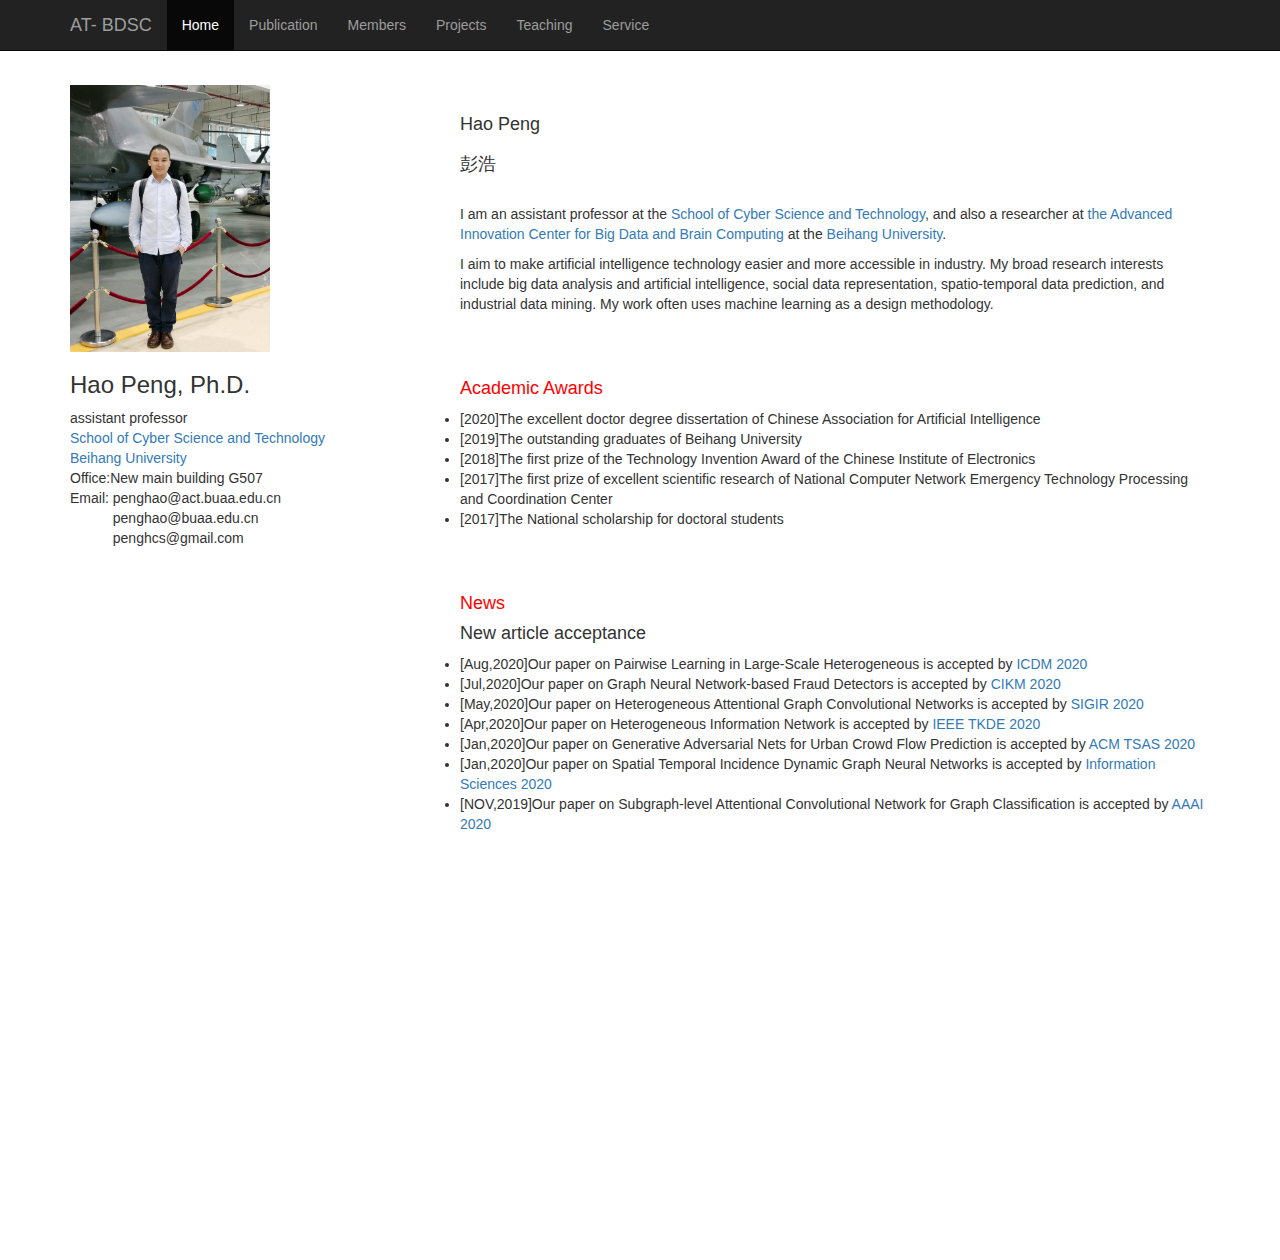
<file: index.html>
<!DOCTYPE html>
<html lang="en">
  <head>
    <meta charset="utf-8">
    <meta http-equiv="X-UA-Compatible" content="IE=edge">
    <meta name="viewport" content="width=device-width, initial-scale=1">
    <!-- The above 3 meta tags *must* come first in the head; any other head content must come *after* these tags -->
    <!--<link rel="icon" href="favicon.ico">-->

    <title>AT- BDSC</title>

    <!-- Bootstrap core CSS -->
    <link href="css/bootstrap.min.css" rel="stylesheet">

    <!-- Custom styles for this template -->
    <link href="css/homepage.css" rel="stylesheet">
    <link href="css/tooltip-viewport.css" rel="stylesheet">

    <!-- Just for debugging purposes. Don't actually copy these 2 lines! -->
    <!--[if lt IE 9]><script src="assets/js/ie8-responsive-file-warning.js"></script><![endif]-->
    <script src="js/ie-emulation-modes-warning.js"></script>

   
  </head>

  <body>

    <!-- ===========   Navigation =============== -->
    <nav class="navbar navbar-inverse navbar-fixed-top">
      <div class="container">
        <div class="navbar-header">
          <button type="button" class="navbar-toggle collapsed" data-toggle="collapse" data-target="#navbar" aria-expanded="false" aria-controls="navbar">
            <span class="sr-only">Toggle navigation</span>
            <span class="icon-bar"></span>
            <span class="icon-bar"></span>
            <span class="icon-bar"></span>
          </button>
          <a class="navbar-brand" href="#">AT- BDSC </a>
        </div>
        <div id="navbar" class="collapse navbar-collapse">
          <ul class="nav navbar-nav">
            <li class="active"><a href="#">Home</a></li>
            <li><a href="publication.html">Publication</a></li>
            <li><a href="people.html">Members</a></li>
            <li><a href="projects.html">Projects</a></li>
            <li><a href="teaching.html">Teaching</a></li>
            <li><a href="service.html">Service</a></li>
          </ul>
        </div><!--/.nav-collapse -->
      </div>
    </nav>


    <!-- ===========   Main Container =============== -->
    <div class="container">

     <div class="row" itemprop="author" itemscope itemtype="http://schema.org/Person" itemref="person-email person-address">
  <div class="col-xs-12 col-md-4">
     <div style="padding-bottom:10px; padding-top:35px">
        <img src="img/penghao.jpg" width="200">
        <h3>
             Hao Peng, Ph.D. 
        </h3>
            assistant professor  <br>
            <a href="http://cst.buaa.edu.cn/index.htm">School of Cyber Science and Technology </a><br>
            <a href="https://ev.buaa.edu.cn/">Beihang University </a><br>
            Office:New main building G507 <br>
            Email: penghao@act.buaa.edu.cn <br>		&nbsp;&nbsp;&nbsp;&nbsp;&nbsp;&nbsp;&nbsp;&nbsp;&nbsp;&nbsp;&nbsp;penghao@buaa.edu.cn<br>
			&nbsp;&nbsp;&nbsp;&nbsp;&nbsp;&nbsp;&nbsp;&nbsp;&nbsp;&nbsp;&nbsp;penghcs@gmail.com
	  </div>
  </div>
  <div class="col-xs-12 col-md-8" itemprop="description">

    

<h4 style="padding-top:55px">Hao Peng <br><br>彭浩<br><br></h4>


<p>I am an assistant professor at the <a href="http://cst.buaa.edu.cn/" target="_blank">School of Cyber Science and Technology</a>, and also a researcher at <a href="http://bdbc.buaa.edu.cn/?lang=en" target="_blank">the Advanced Innovation Center for Big Data and Brain Computing</a> at the <a href="https://ev.buaa.edu.cn/" target="_blank">Beihang University</a>.


<p>I aim to make artificial intelligence technology easier and more accessible in industry. My broad research interests include big data analysis and artificial intelligence, social data representation, spatio-temporal data prediction, and industrial data mining. My work often uses machine learning as a design methodology.</a></p>

<!--p>I am a recipient of the excellent doctor degree dissertation of Chinese Association for Artificial Intelligence,2020;the outstanding graduates of Beihang University,2019;the grand class of Technological Invention Award of Chinese Institute of Electronics, 2018; the first prize of excellent scientific research of National Computer Network Emergency Technology Processing and Coordination Center,2017;National scholarship for doctoral  students,2017</p-->

<h4 style="padding-top:55px"><font color="red">Academic Awards</font><br></h4>
<li>[2020]The excellent doctor degree dissertation of Chinese Association for Artificial Intelligence </li>	    
<li>[2019]The outstanding graduates of Beihang University</li>
<li>[2018]The first prize of the Technology Invention Award of the Chinese Institute of Electronics</li>
<li>[2017]The first prize of excellent scientific research of National Computer Network Emergency Technology Processing and Coordination Center</li>
<li>[2017]The National scholarship for doctoral students</li>


<h4 style="padding-top:55px"><font color="red">News</font><br></h4>
<h4>New article acceptance<br></h4>
<li>[Aug,2020]Our paper on Pairwise Learning in Large-Scale Heterogeneous is accepted by <a href="">ICDM 2020</a></li>	    
<li>[Jul,2020]Our paper on Graph Neural Network-based Fraud Detectors is accepted by <a href="">CIKM 2020</a></li>
<li>[May,2020]Our paper on Heterogeneous Attentional Graph Convolutional Networks is accepted by <a href="http://sigir.org/sigir2020/">SIGIR 2020</a></li>
<li>[Apr,2020]Our paper on Heterogeneous Information Network is accepted by <a href="https://ieeexplore.ieee.org/xpl/RecentIssue.jsp?punumber=69">IEEE TKDE 2020</a></li>
<li>[Jan,2020]Our paper on Generative Adversarial Nets for Urban Crowd Flow Prediction is accepted by <a href="https://dl.acm.org/doi/abs/10.1145/3378889">ACM TSAS 2020</a></li>
<li>[Jan,2020]Our paper on Spatial Temporal Incidence Dynamic Graph Neural Networks is accepted by <a href="https://www.journals.elsevier.com/information-sciences">Information Sciences 2020</a></li>
<li>[NOV,2019]Our paper on Subgraph-level Attentional Convolutional Network for Graph Classification is accepted by <a href="https://aaai.org/Conferences/AAAI-20/">AAAI 2020</a></li>


   
  </div>
</div>
      </div>
	  
	 

      <!--div style="padding-bottom:10px; padding-top:35px">
        <h4>Acknowledgements of Support</h4>
            <img src="images/nsf.png" height="100">
            <img src="images/huawei.png" height="100">
            <img src="images/adobe.jpg" height="100">
      </div-->

    </div><!-- /.container -->


    <!-- Bootstrap core JavaScript
    ================================================== -->
    <!-- Placed at the end of the document so the pages load faster -->
    <script src="js/jquery.min.js"></script>
    <script src="js/bootstrap.min.js"></script>
    <script src="js/tooltip-viewport.js"></script>
    <!-- IE10 viewport hack for Surface/desktop Windows 8 bug -->
    <script src="js/ie10-viewport-bug-workaround.js"></script>

  </body>
</html>
</file>
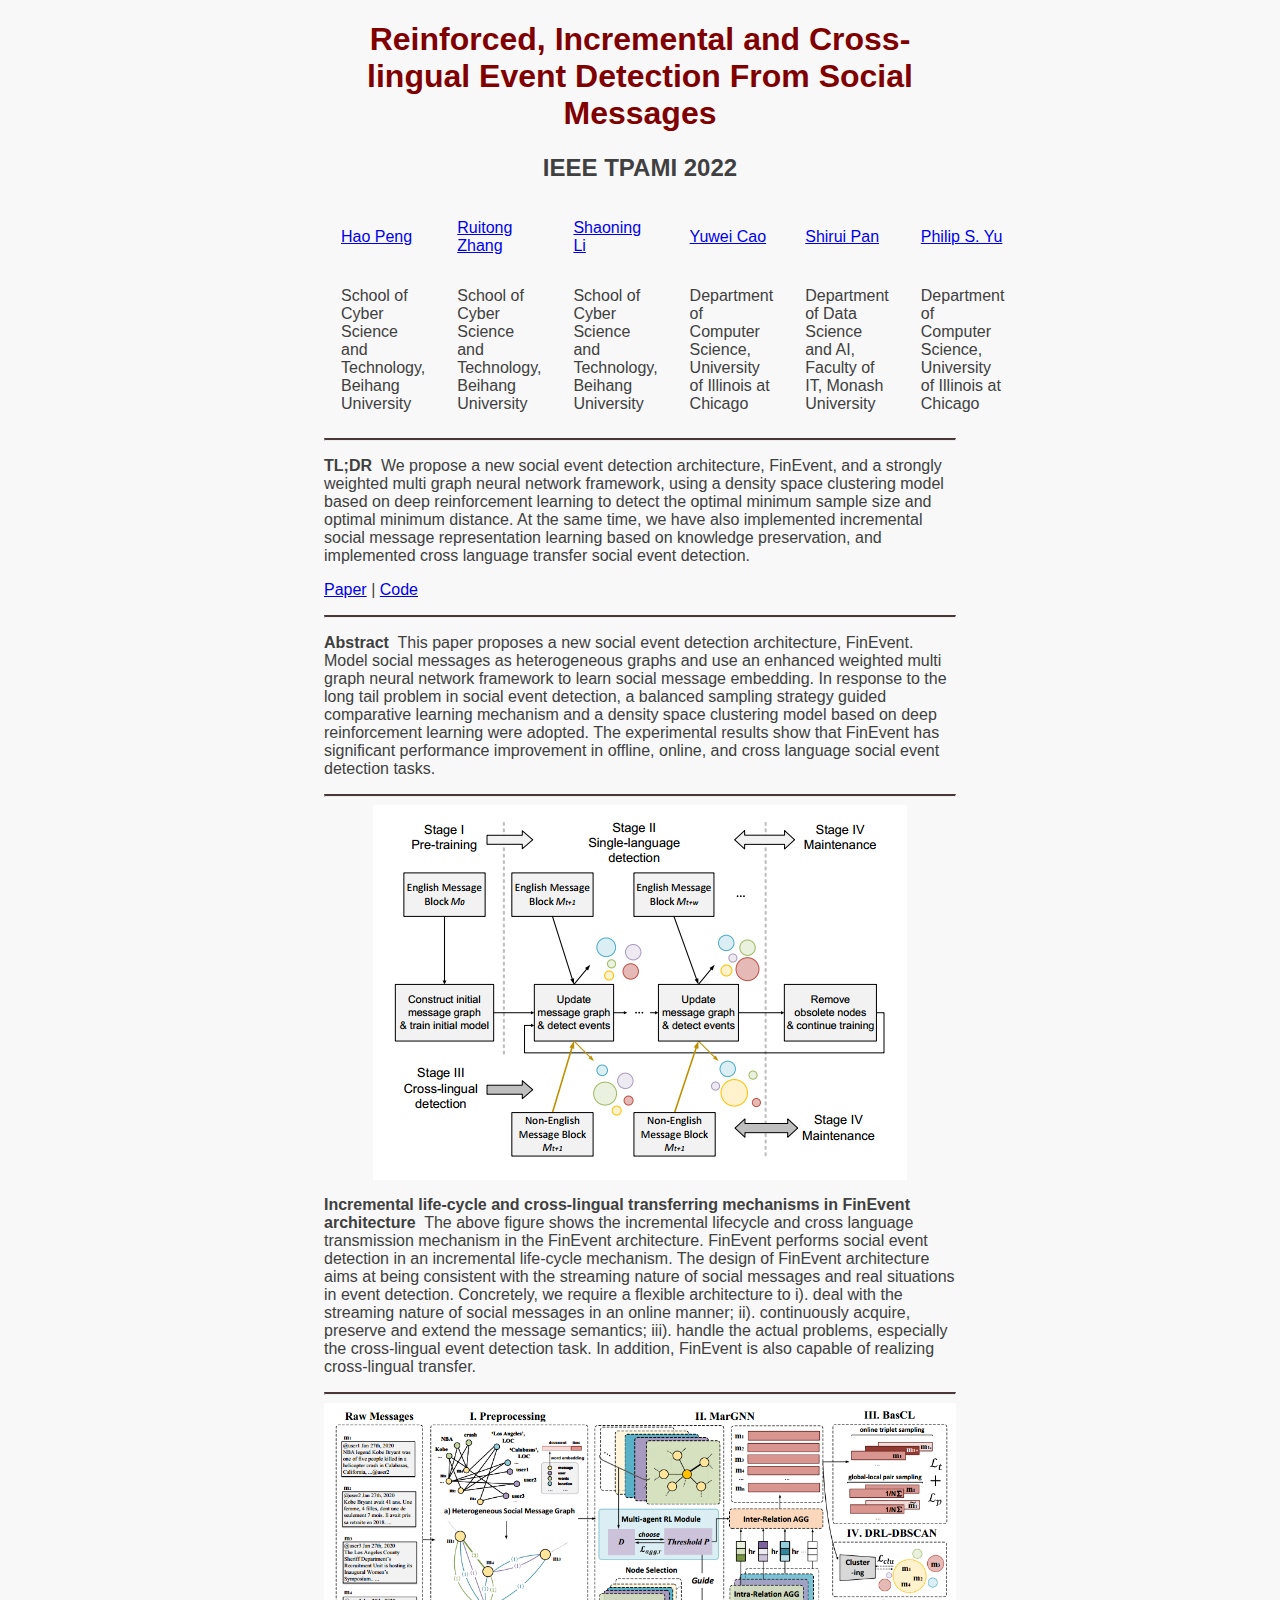
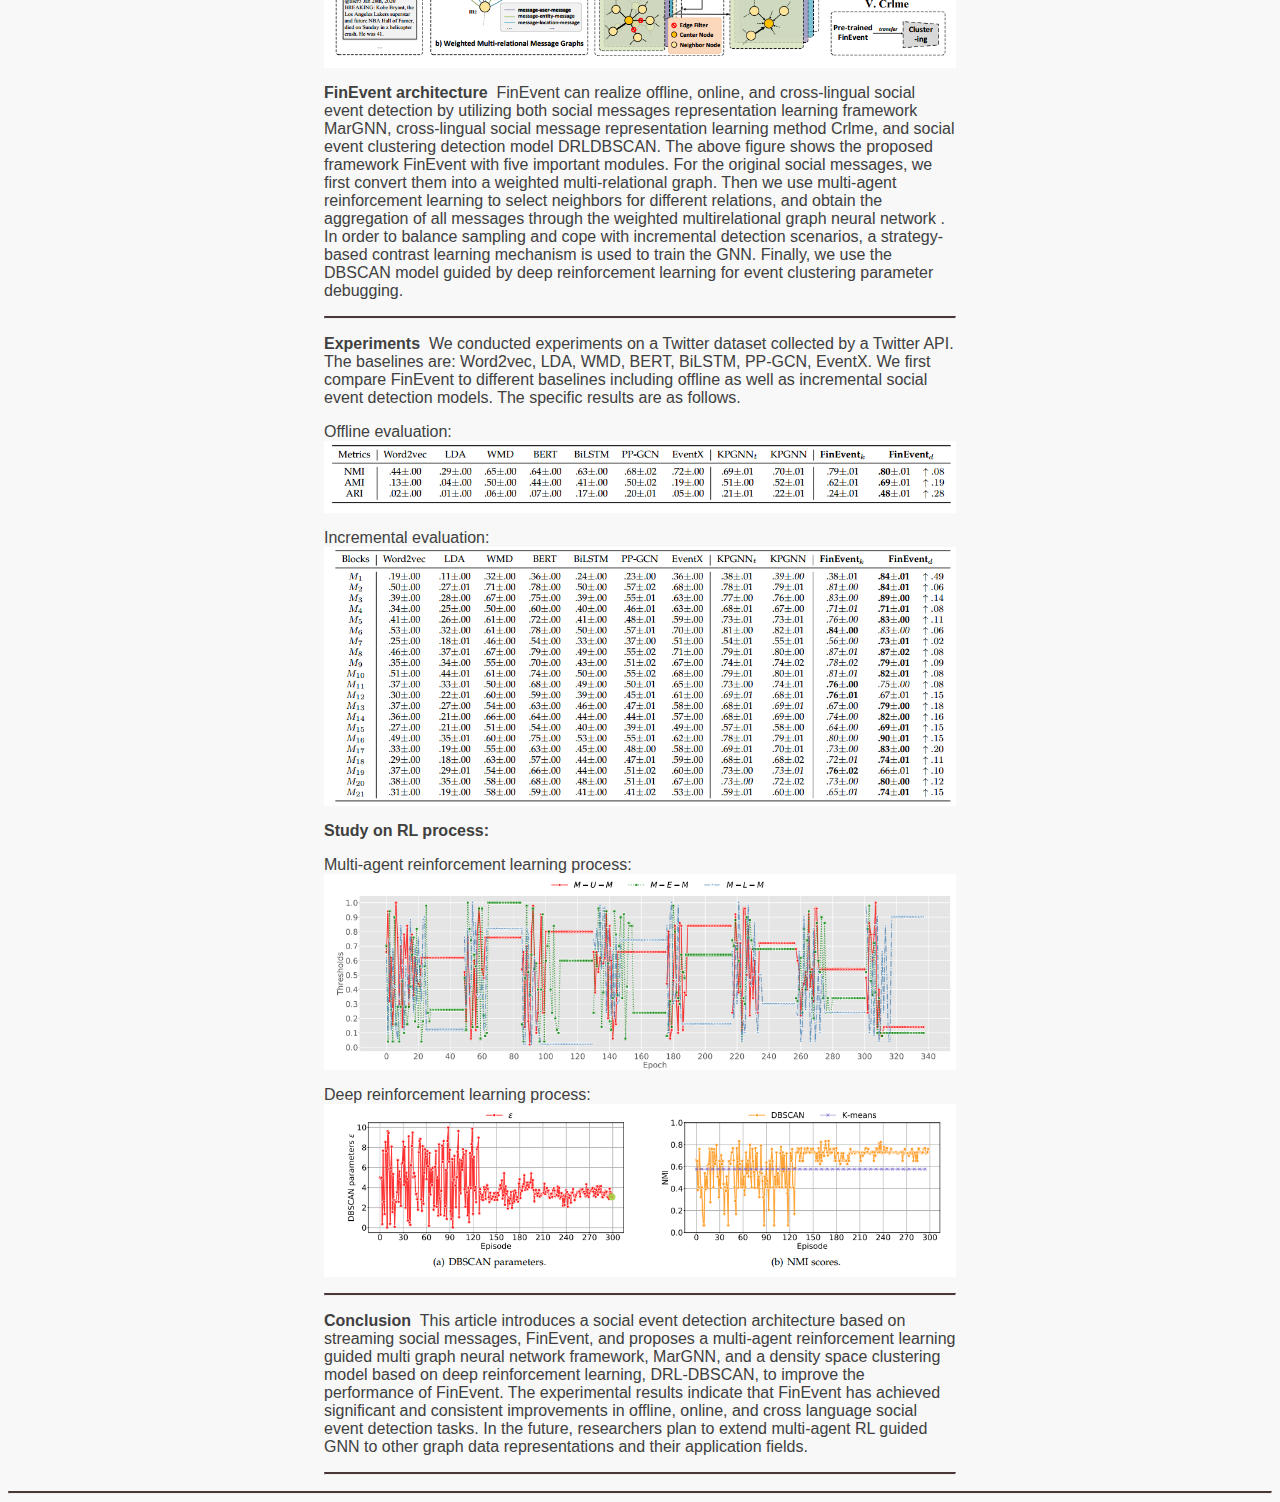
<file: projectpaper/FinEvent/index.html>
<!DOCTYPE HTML>
<html>
<head>

    <style>
        .video-container {
            width: 240px;
            height: 240px;
            overflow: hidden;
            position: relative;
        }

        .video-container video {
            position: absolute;
            top: 0;
            left: 0;
            width: 100%;
            height: 100%;
            object-fit: cover;
        }

        body {
            font-family: Arial, sans-serif;
            background-color: #f8f8f8;
            color: #404040;
            /* padding: 0 25%; Adjust as needed */
        }

        .content-section {
            padding: 0 25%; /* Add padding to content sections only */
        }

        h1 {
            color: #800000;
        }

        h2 {
            color: #404040;
        }

        table {
            width: 100%;
        }

        td, th {
            padding: 15px;
            text-align: left;
        }

        /* Modify only the first column of the second table */
        #secondTable td:first-child, #secondTable th:first-child {
            width: 5%; /* Adjust as needed */

        }

        #secondTable {
            padding: 0 15%; /* Adjust as needed */
        }

        #secondTable td, #secondTable th {
            border: 1px solid black; /* This will give a border to your table cells */
            padding: 15px;
            text-align: left;
        }

        hr {
            border-top: 2px solid #4a3737;
        }

        video {
            width: 100%;
            height: auto;
        }

    </style>
</head>

<body onload="init()">
<div id="main">
    <div class="content-section">
        <h1 style="text-align:center">Reinforced, Incremental and Cross-lingual Event Detection From Social
            Messages</h1>
        <h2 style="text-align:center"> IEEE TPAMI 2022 </h2>
        <div id="authors">
            <table>
                <tr>
                    <td><a href="Hao_Peng_link">Hao Peng</a></td>
                    <td><a href="RuitongZhang_link">Ruitong Zhang</a></td>
                    <td><a href="Shaoning Li_link">Shaoning Li</a></td>
                    <td><a href="Yuwei Cao_link">Yuwei Cao</a></td>
                    <td><a href="Shirui Pan_link">Shirui Pan</a></td>
                    <td><a href="Philip S. Yu_link">Philip S. Yu</a></td>
                </tr>
                <tr>
                    <td class="affiliation">School of Cyber Science and Technology, Beihang University</td>
                    <td class="affiliation">School of Cyber Science and Technology, Beihang University</td>
                    <td class="affiliation">School of Cyber Science and Technology, Beihang University</td>
                    <td class="affiliation">Department of Computer Science, University of Illinois at Chicago</td>
                    <td class="affiliation">Department of Data Science and AI, Faculty of IT, Monash University</td>
                    <td class="affiliation">Department of Computer Science, University of Illinois at Chicago</td>
                </tr>
            </table>

        </div>

        <hr>
        <p>
            <b>TL;DR</b>&nbsp; We propose a new social event detection architecture, FinEvent, and a strongly weighted multi graph neural network framework, using a density space clustering model based on deep reinforcement learning to detect the optimal minimum sample size and optimal minimum distance. At the same time, we have also implemented incremental social message representation learning based on knowledge preservation, and implemented cross language transfer social event detection.
        </p>
        <p>
            <a href="https://ieeexplore.ieee.org/abstract/document/9693189">Paper</a> | 
            <a href="https://github.com/penghao-bdsc/penghao-bdsc.github.io/tree/master/projectpaper/FinEvent">Code</a>
        </p>


        <hr>
        <div id="abstract">
            <p>
                <b>Abstract</b>&nbsp; This paper proposes a new social event detection architecture, FinEvent. Model social messages as heterogeneous graphs and use an enhanced weighted multi graph neural network framework to learn social message embedding. In response to the long tail problem in social event detection, a balanced sampling strategy guided comparative learning mechanism and a density space clustering model based on deep reinforcement learning were adopted. The experimental results show that FinEvent has significant performance improvement in offline, online, and cross language social event detection tasks.</p>
            </p>
        </div>

        <hr>
        <div id="Incremental life-cycle and cross-lingual transferring mechanisms in FinEvent architecture.">
            <img src="./img/Incremental life-cycle and cross-lingual transferring mechanisms in FinEvent architecture..png"
                 alt="Incremental life-cycle and cross-lingual transferring mechanisms in FinEvent architecture."
                 style="display: block; max-width: 100%; margin: auto;">
            <p>
                <b>Incremental life-cycle and cross-lingual transferring mechanisms in FinEvent architecture</b>&nbsp;
                The above figure shows the incremental lifecycle and cross language transmission mechanism in the
                FinEvent architecture.
                FinEvent performs social event detection in an incremental life-cycle mechanism. The design of FinEvent
                architecture aims at being consistent with the streaming nature of social messages and real situations
                in event detection. Concretely, we require a flexible architecture to i). deal with the streaming nature
                of social messages in an online manner; ii). continuously acquire, preserve and extend the message
                semantics; iii). handle the actual problems, especially the cross-lingual event detection task. In
                addition, FinEvent is also capable of realizing cross-lingual transfer.

            </p>
        </div>
        <hr>
        <div id="FinEvent architecture">
            <img src="./img/FinEvent architecture.png" alt="FinEvent architecture"
                 style="display: block; max-width: 100%; margin: auto;">
            <p>
                <b>FinEvent architecture</b>&nbsp;
                FinEvent can realize offline, online, and cross-lingual social event detection by utilizing both social
                messages representation learning framework MarGNN, cross-lingual social message representation learning
                method Crlme, and social event clustering detection model DRLDBSCAN.
                The above figure shows the proposed framework FinEvent with five important modules. For the original
                social messages, we first convert them into a weighted multi-relational graph. Then we use multi-agent
                reinforcement learning to select neighbors for different relations, and obtain the aggregation of all
                messages through the weighted multirelational graph neural network . In order to balance sampling and
                cope with incremental detection scenarios, a strategy-based contrast learning mechanism is used to train
                the GNN. Finally, we use the DBSCAN model guided by deep reinforcement learning for event clustering
                parameter debugging.

            </p>
        </div>
        <hr>
        <div id="Experiments">
            <p>
                <b>Experiments</b>&nbsp;
                We conducted experiments on a Twitter dataset collected by a Twitter API.
                The baselines are: Word2vec,&nbsp;LDA,&nbsp;WMD,&nbsp;BERT,&nbsp;BiLSTM,&nbsp;PP-GCN,&nbsp;EventX.
                We first compare FinEvent to different baselines including offline as well as incremental social event
                detection models.
                The specific results are as follows.
            <p>Offline evaluation:
                <img src="./img/Offline evaluation.png" alt="Offline evaluation"
                     style="display: block; max-width: 100%; margin: auto;">
            </p>
            <p>Incremental evaluation:
                <img src="./img/Incremental evaluation.png" alt="Incremental evaluation"
                     style="display: block; max-width: 100%; margin: auto;">
            </p>
            <b>Study on RL process:</b>&nbsp;
            <p>Multi-agent reinforcement learning process:
                <img src="./img/Multi-agent reinforcement learning process.png" alt="Multi-agent reinforcement learning process"
                     style="display: block; max-width: 100%; margin: auto;">
            </p>
            <p>Deep reinforcement learning process:
                <img src="./img/Deep reinforcement learning process.png" alt="Deep reinforcement learning process"
                     style="display: block; max-width: 100%; margin: auto;">
            </p>
            </p>
        </div>
        <hr>
        <div id="Conclusion">
            <p>
                <b>Conclusion</b>&nbsp;
                This article introduces a social event detection architecture based on streaming social messages,
                FinEvent, and proposes a multi-agent reinforcement learning guided multi graph neural network framework,
                MarGNN, and a density space clustering model based on deep reinforcement learning, DRL-DBSCAN, to
                improve the performance of FinEvent. The experimental results indicate that FinEvent has achieved
                significant and consistent improvements in offline, online, and cross language social event detection
                tasks. In the future, researchers plan to extend multi-agent RL guided GNN to other graph data
                representations and their application fields.
            </p>
        </div>
        <hr>
        <p>


    </div>
    </p>


    <hr>
</div>
</body>

</html>
</file>
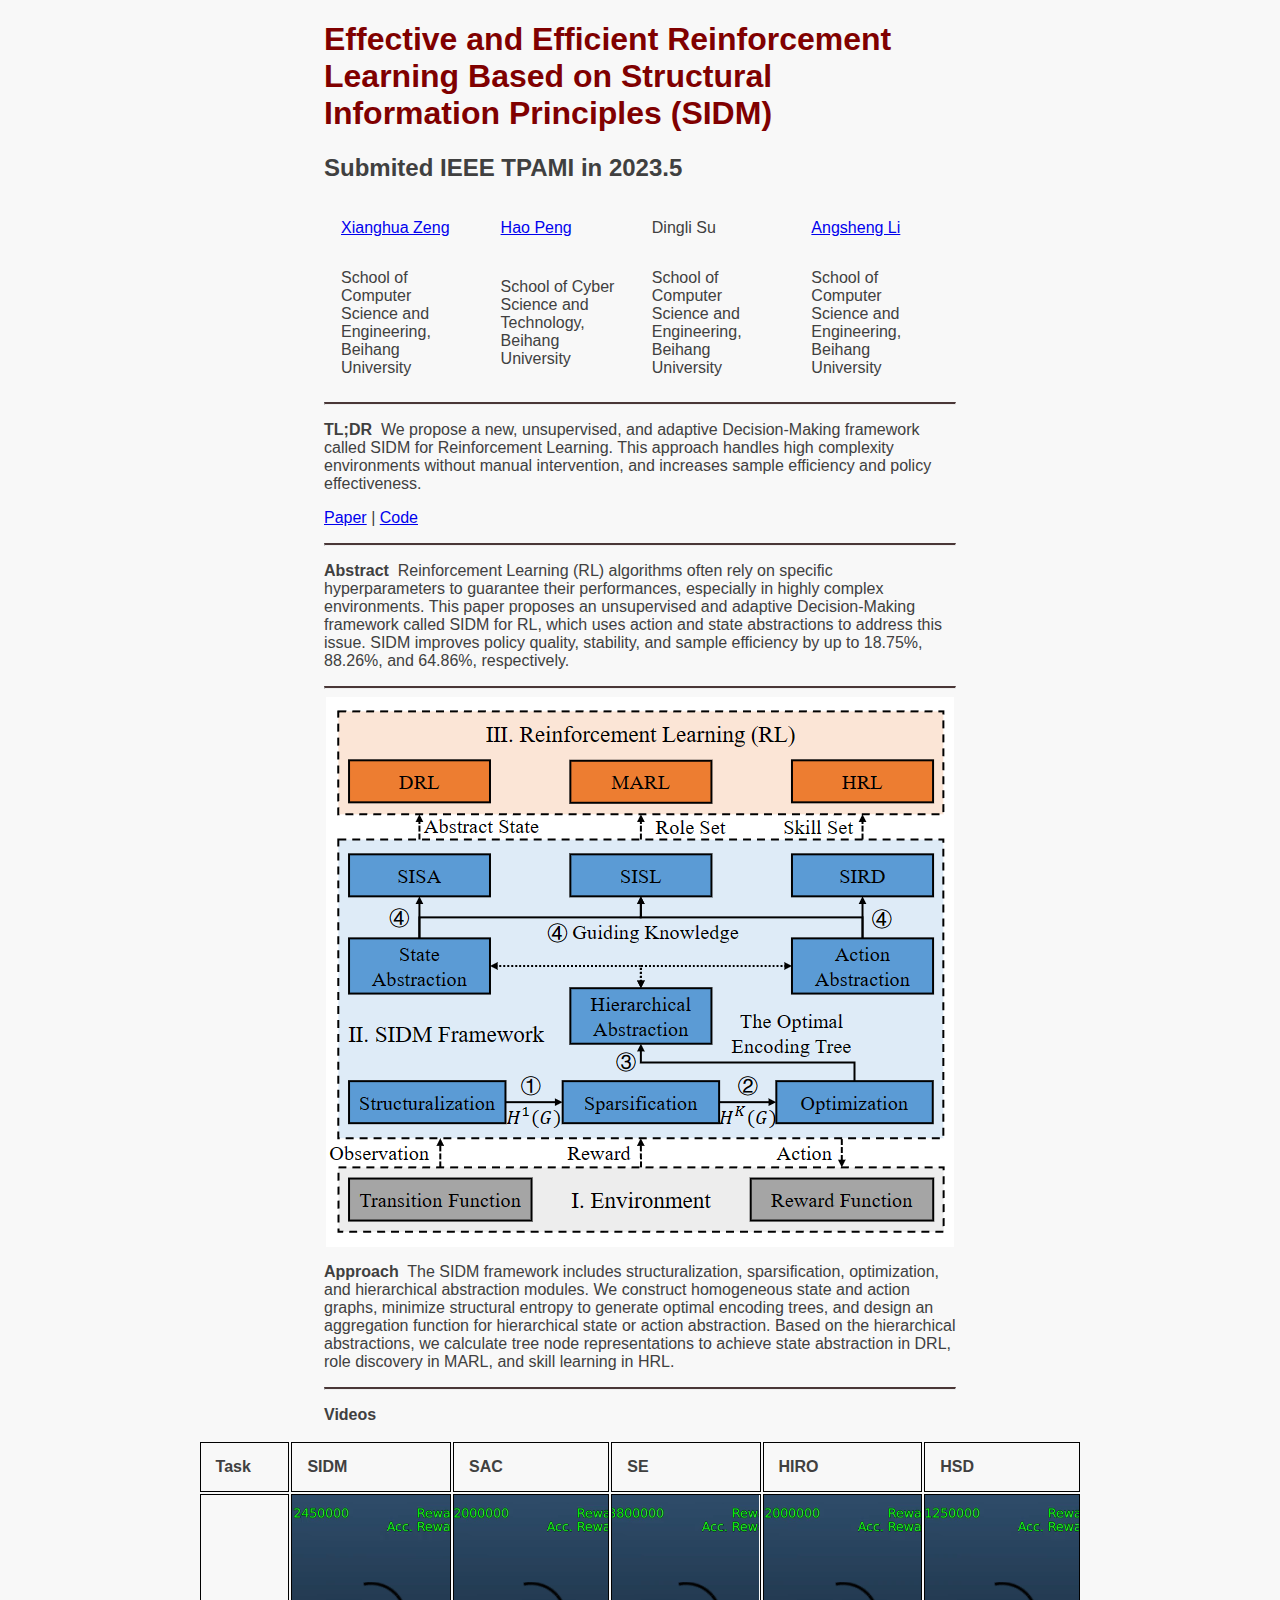
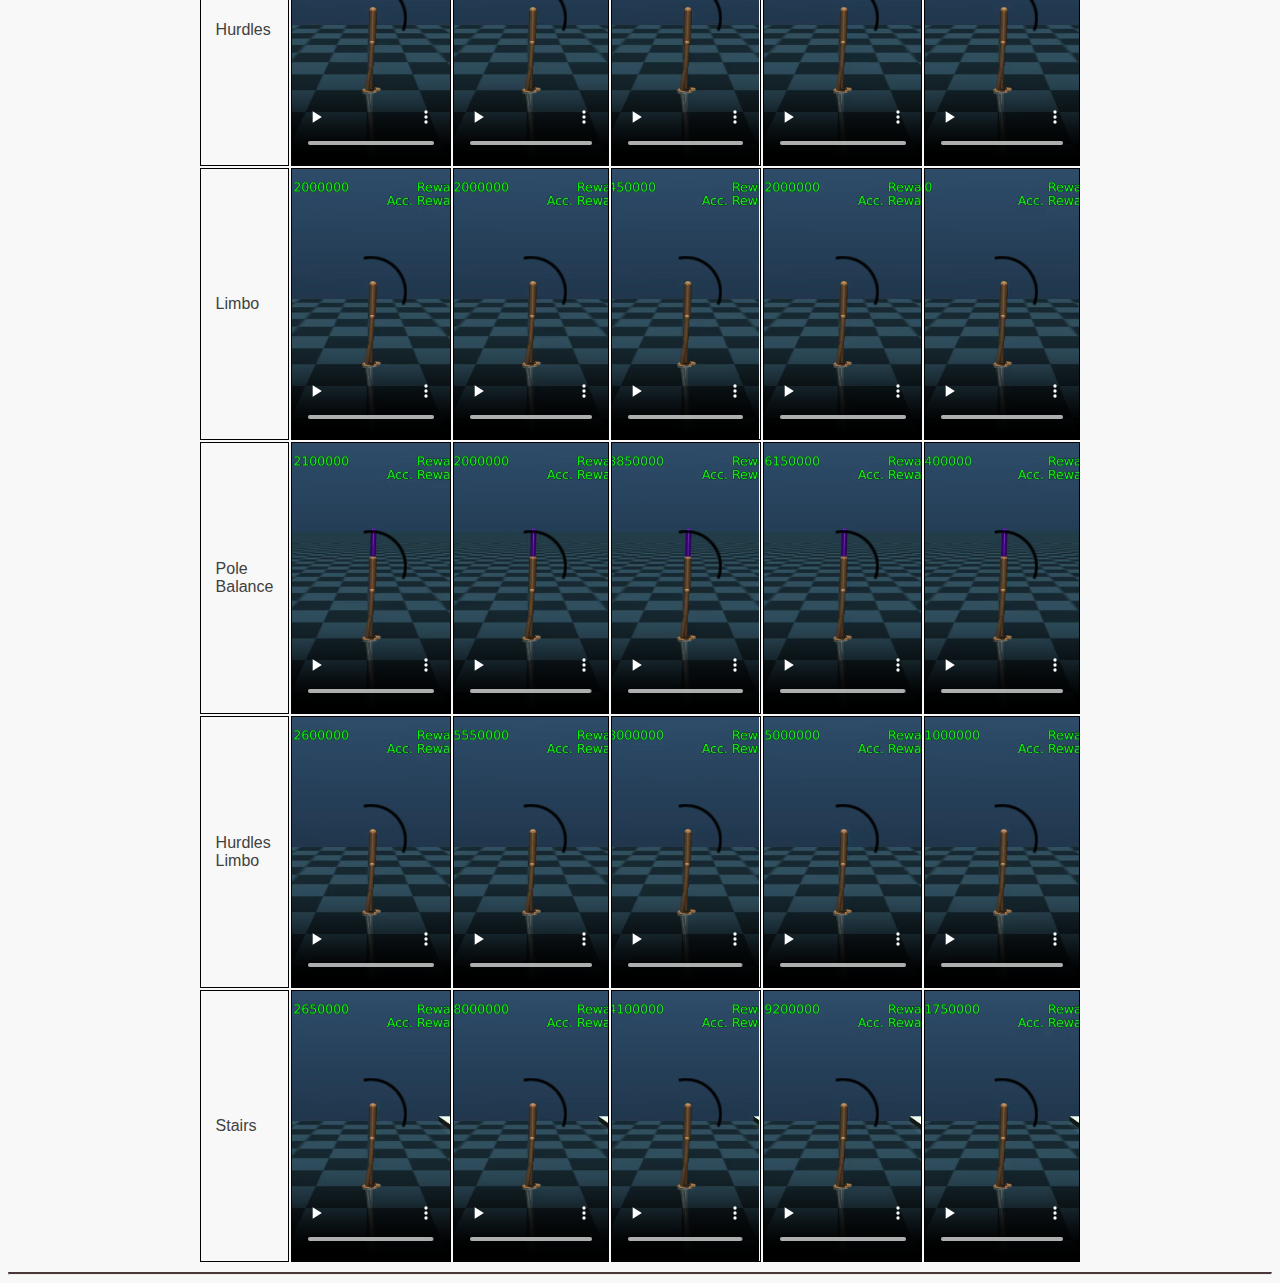
<file: projectpaper/SIDM-main/index.html>
<!DOCTYPE HTML>
<html>
    <head>

        <style>
            .video-container {
    width: 240px;
    height: 240px;
    overflow: hidden;
    position: relative;
}
.video-container video {
    position: absolute;
    top: 0;
    left: 0;
    width: 100%;
    height: 100%;
    object-fit: cover;
}
body {
    font-family: Arial, sans-serif;
    background-color: #f8f8f8;
    color: #404040;
    /* padding: 0 25%; Adjust as needed */
}
.content-section {
    padding: 0 25%; /* Add padding to content sections only */
}
h1 {
    color: #800000;
}
h2 {
    color: #404040;
}
table {
    width: 100%;
}
td, th {
    padding: 15px;
    text-align: left;
}
/* Modify only the first column of the second table */
#secondTable td:first-child, #secondTable th:first-child {
    width: 5%; /* Adjust as needed */

}
#secondTable {
    padding: 0 15%; /* Adjust as needed */
}
#secondTable td, #secondTable th {
    border: 1px solid black; /* This will give a border to your table cells */
    padding: 15px;
    text-align: left;
}
hr {
    border-top: 2px solid #4a3737;
}
video {
    width: 100%;
    height: auto;
}

        </style>
    </head>

<body onload="init()">
    <div id="main">
        <div class="content-section">
    <h1>Effective and Efficient Reinforcement Learning Based on Structural Information Principles (SIDM)</h1>
    <h2> Submited IEEE TPAMI in 2023.5</h2>
    <div id="authors">
        <table>
            <tr>
                <td><a href="https://scholar.google.com/citations?hl=en&user=PZ3jhoMAAAAJ">Xianghua Zeng</a></td>
                <td><a href="https://scholar.google.com/citations?user=R25rbyQAAAAJ&hl=en&oi=ao">Hao Peng</a></td>
                <td>Dingli Su</td>
                <td><a href="https://dblp.org/pid/66/4917.html">Angsheng Li</a></td>
            </tr>
            <tr>
                <td class="affiliation">School of Computer Science and Engineering, Beihang University</td>
                <td class="affiliation">School of Cyber Science and Technology, Beihang University</td>
                <td class="affiliation">School of Computer Science and Engineering, Beihang University</td>
                <td class="affiliation">School of Computer Science and Engineering, Beihang University</td>
            </tr>
        </table>
        
    </div>
    
    <hr>
<p>
<b>TL;DR</b>&nbsp; We propose a new, unsupervised, and adaptive Decision-Making framework called SIDM for Reinforcement Learning. This approach handles high complexity environments without manual intervention, and increases sample efficiency and policy effectiveness.
</p>
<p>
<a href="link_to_your_paper">Paper</a> | 
<a href="https://github.com/RingBDStack/SIDM">Code</a>
</p>


<hr>
<div id="abstract">
<p>
<b>Abstract</b>&nbsp; Reinforcement Learning (RL) algorithms often rely on specific hyperparameters to guarantee their performances, especially in highly complex environments. This paper proposes an unsupervised and adaptive Decision-Making framework called SIDM for RL, which uses action and state abstractions to address this issue. SIDM improves policy quality, stability, and sample efficiency by up to 18.75%, 88.26%, and 64.86%, respectively.
</p>
</div>

<hr>
<div id="approach">
  <img src="./docs/framework.png" alt="Framework" style="display: block; max-width: 100%; margin: auto;">
<p>
<b>Approach</b>&nbsp; The SIDM framework includes structuralization, sparsification, optimization, and hierarchical abstraction modules. We construct homogeneous state and action graphs, minimize structural entropy to generate optimal encoding trees, and design an aggregation function for hierarchical state or action abstraction. Based on the hierarchical abstractions, we calculate tree node representations to achieve state abstraction in DRL, role discovery in MARL, and skill learning in HRL.
</p>
</div>

<hr>
<p>

    <a name="videos"/>
    <b>Videos</b>
</div>
    </p>
    
    <table id="secondTable">
      <tr>
        <th>Task</th>
        <th>SIDM</th>
        <th>SAC</th>
        <th>SE</th>
        <th>HIRO</th>
        <th>HSD</th>
      </tr>
      
      <tr>
        <td>Hurdles</td>
        <td class="video-container"><video width="320" height="240" controls autoplay muted><source src="./video1/SISL-hurdles-49.mp4" type="video/mp4"></video></td>
        <td class="video-container"><video width="320" height="240" controls autoplay muted><source src="./video1/SAC-hurdles-40.mp4" type="video/mp4"></video></td>
        <td class="video-container"><video width="320" height="240" controls autoplay muted><source src="./video1/SE-hurdles-80.mp4" type="video/mp4"></video></td>
        <td class="video-container"><video width="320" height="240" controls autoplay muted><source src="./video1/HIRO-hurdles-40.mp4" type="video/mp4"></video></td>
        <td class="video-container"><video width="320" height="240" controls autoplay muted><source src="./video1/HSD-hurdles-9.mp4" type="video/mp4"></video></td>
      </tr> 
 
      <tr> 
        <td>Limbo</td> 
        <td class="video-container"><video width="320" height="240" controls autoplay muted><source src="./video1/SISL-limbo-40.mp4" type="video/mp4"></video></td>
        <td class="video-container"><video width="320" height="240" controls autoplay muted><source src="./video1/SAC-limbo-40.mp4" type="video/mp4"></video></td>
        <td class="video-container"><video width="320" height="240" controls autoplay muted><source src="./video1/SE-limbo-9.mp4" type="video/mp4"></video></td>
        <td class="video-container"><video width="320" height="240" controls autoplay muted><source src="./video1/HIRO-limbo-40.mp4" type="video/mp4"></video></td>
        <td class="video-container"><video width="320" height="240" controls autoplay muted><source src="./video1/HSD-limbo-0.mp4" type="video/mp4"></video></td>
      </tr>
      
      <tr> 
        <td>Pole
            Balance</td> 
        <td class="video-container"><video width="320" height="240" controls autoplay muted><source src="./video1/SISL-pbalance-40.mp4" type="video/mp4"></video></td>
        <td class="video-container"><video width="320" height="240" controls autoplay muted><source src="./video1/SAC-pbalance-40.mp4" type="video/mp4"></video></td>
        <td class="video-container"><video width="320" height="240" controls autoplay muted><source src="./video1/SE-pbalance-77.mp4" type="video/mp4"></video></td>
        <td class="video-container"><video width="320" height="240" controls autoplay muted><source src="./video1/HIRO-pbalance-123.mp4" type="video/mp4"></video></td>
        <td class="video-container"><video width="320" height="240" controls autoplay muted><source src="./video1/HSD-pbalance-8.mp4" type="video/mp4"></video></td>
      </tr>
      <tr> 
        <td>Hurdles
            Limbo</td> 
        <td class="video-container"><video width="320" height="240" controls autoplay muted><source src="./video1/SISL-hurdleslimbo-52.mp4" type="video/mp4"></video></td>
        <td class="video-container"><video width="320" height="240" controls autoplay muted><source src="./video1/SAC-hurdleslimbo-111.mp4" type="video/mp4"></video></td>
        <td class="video-container"><video width="320" height="240" controls autoplay muted><source src="./video1/SE-hurdleslimbo-60.mp4" type="video/mp4"></video></td>
        <td class="video-container"><video width="320" height="240" controls autoplay muted><source src="./video1/HIRO-hurdleslimbo-100.mp4" type="video/mp4"></video></td>
        <td class="video-container"><video width="320" height="240" controls autoplay muted><source src="./video1/HSD-hurdleslimbo.mp4" type="video/mp4"></video></td>
    </tr>
      <tr> 
        <td>Stairs</td> 
        <td class="video-container"><video width="320" height="240" controls autoplay muted><source src="./video1/SISL-stairs-53.mp4" type="video/mp4"></video></td>
        <td class="video-container"><video width="320" height="240" controls autoplay muted><source src="./video1/SAC-stairs-160.mp4" type="video/mp4"></video></td>
        <td class="video-container"><video width="320" height="240" controls autoplay muted><source src="./video1/SE-stairs-82.mp4" type="video/mp4"></video></td>
        <td class="video-container"><video width="320" height="240" controls autoplay muted><source src="./video1/HIRO-stairs-188.mp4" type="video/mp4"></video></td>
        <td class="video-container"><video width="320" height="240" controls autoplay muted><source src="./video1/HSD-stairs-34.mp4" type="video/mp4"></video></td>
    </tr>

    

      <!-- Additional rows as needed -->
    </table>
    
    
    
    <hr>
    </div>
    </body>
    
</html>
</file>
<file: css/homepage.css>
body {
  padding-top: 50px;
}


html {
  position: relative;
  min-height: 100%;
}
body {
  /* Margin bottom by footer height */
  margin-bottom: 60px;
}
.footer {
  position: absolute;
  bottom: 0;
  width: 100%;
  /* Set the fixed height of the footer here */
  height: 60px;
  background-color: #f5f5f5;
}

.imgHolder {
        width: 280px;
        height: 200px;
        vertical-align:middle;
        display:table-cell;
    }
.fig-caption {
    text-align: left;
    font-weight:bold;
    color: #000000;
}
.fig-title {
    margin-bottom: .5em;
    margin-top: 1.5em;
    margin-left: 0em;
    font-weight: 1000;
    text-align: left;
    color: #000000;
}
</file>
<file: css/tooltip-viewport.css>
body {
  height: 1200px;
}
.tooltip {
  min-width: 250px;
  max-width: 500px;
}
.tooltip .tooltip-inner {
  min-width: 250px;
  max-width: 500px;
  min-height: 100px;
  text-align: left;
}
.container-viewport {
  position: absolute;
  top: 100px;
  right: 250px;
  left: 250px;
  height: 300px;
  background-color: #eee;
}
.btn-bottom {
  position: absolute;
  bottom: 0;
  left: 0;
}
</file>
